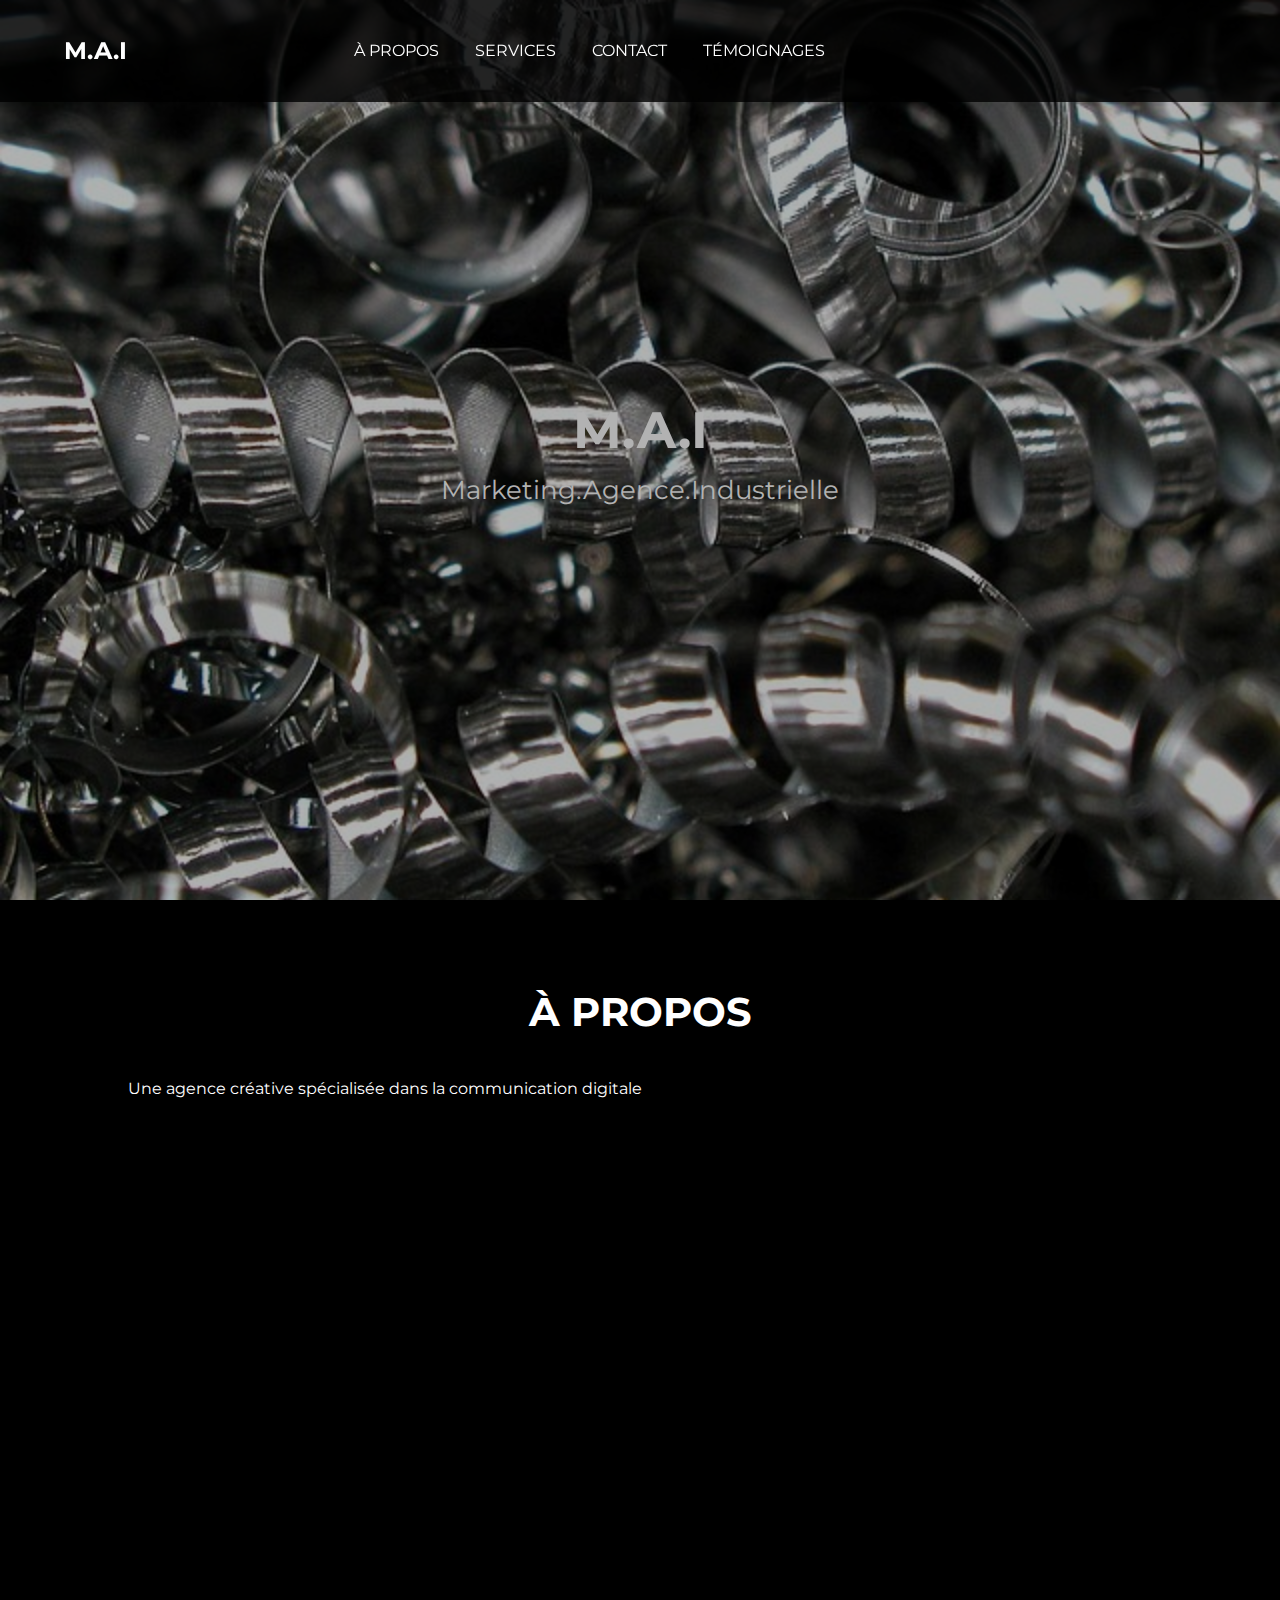
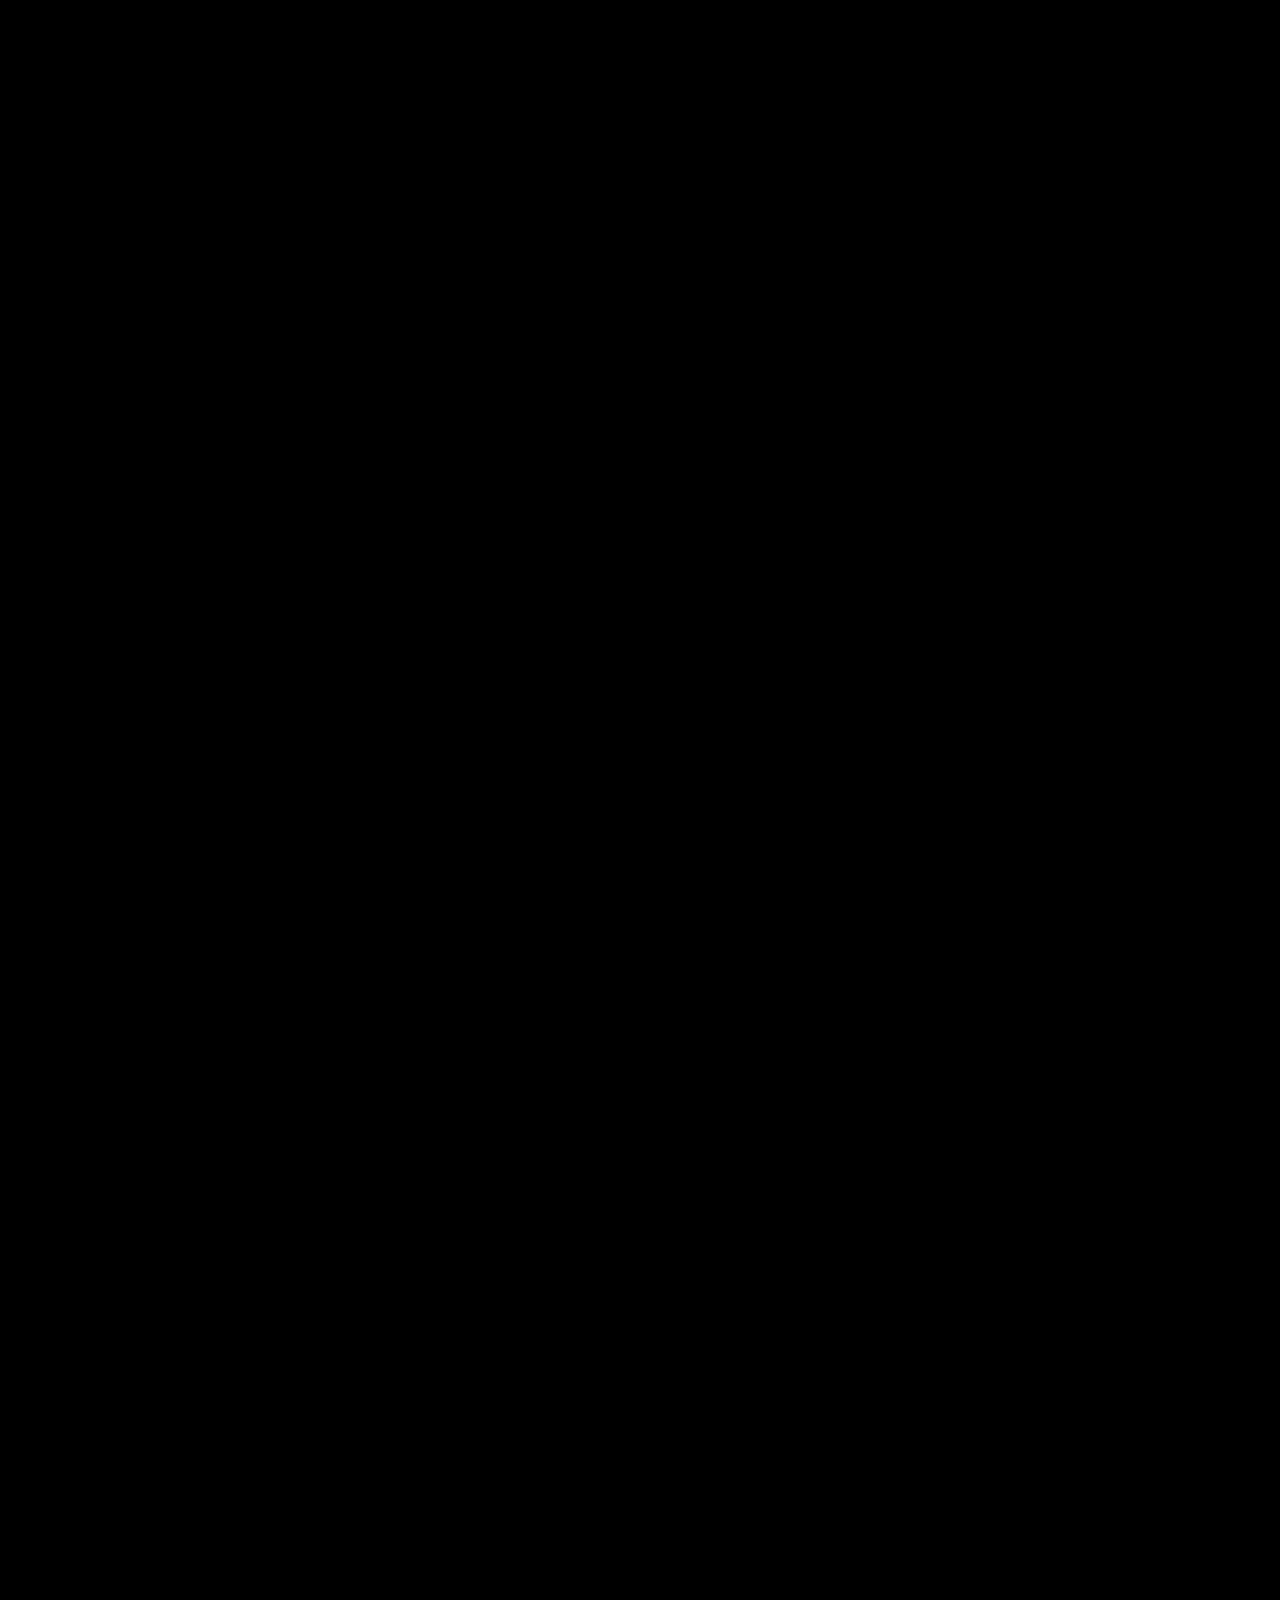
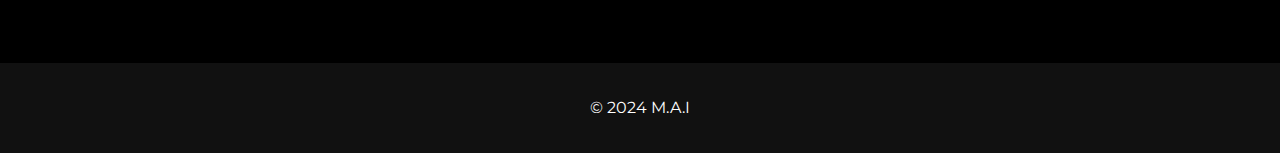
<file: index.html>
<!DOCTYPE html>
<html lang="fr">
<head>
    <meta charset="utf-8">
    <meta name="viewport" content="width=device-width, initial-scale=1">
    <title>M.A.I</title>
    <link rel="icon" type="image/png" href="logo mai.png">
    <link href="style.css" rel="stylesheet" type="text/css" />
    <link href="https://fonts.googleapis.com/css2?family=Montserrat:wght@400;700&display=swap" rel="stylesheet">
</head>
<body>
    <header>
        <nav>
            <div class="logo">M.A.I</div>
            <div class="nav-links">
                <a href="#about">À PROPOS</a>
                <a href="#services">SERVICES</a>
                <a href="#contact">CONTACT</a>
                <a href="#temoignages">TÉMOIGNAGES </a>
</div>
<div class="g_id_signin"></div>
</div>
<div class="g_id_signin"></div>
            </div>
        </nav>
    </header>
    
    <main>
        <section class="section-background">
            <h1>M.A.I</h1>
            <p>Marketing.Agence.Industrielle</p>
        </section>


        <section id="about" class="about">
            <h2>À PROPOS</h2>
            <p>Une agence créative spécialisée dans la communication digitale</p>
        </section>

        <section id="services" class="services section-background1">
            <h2>NOS SERVICES</h2>
            <div class="service-grid">
                <a href="#contact">
                <div class="service-item">
                    <h3>Web Design</h3>
                </div>
                </a>
                <a href="#contact">
                <div class="service-item">
                    <h3>Social Media</h3>
                </div>
                </a>
                <a href="#contact">
                <div class="service-item">
                    <h3>Tunnel de vente</h3>
                </div>
                </a>
            </div>
        </section>

        <section id="contact" class="contact section-background2">
            <h2>CONTACT</h2>
                        <form action="https://formsubmit.co/56cd1ae4b532268793ed42ed5230ebfd" method="POST">
                <!-- Redirections pour GitHub Pages -->
                <input type="hidden" name="_next" value="https://MAIaccompagnement.github.io/Smma-site/thanks.html">
                <input type="hidden" name="_subject" value="Nouveau message de M.A.I">
                <input type="hidden" name="_template" value="box">
                <input type="text" name="name" placeholder="Nom" required>
                <input type="email" name="email" placeholder="Email" required>
                <input type="tel" name="phone" placeholder="Téléphone" required>
                <textarea name="message" placeholder="Message" required></textarea>
                <button type="submit">ENVOYER</button>
                        </form>
        </section>
        <section id="temoignages">
            <h2>TÉMOIGNAGES</h2>
            <p>Pas encore de témoignages </p>
        </section>
    </main>

    <footer>
        <p>© 2024 M.A.I</p>
    </footer>

    <script src="script.js"></script>
</body>
</html>
</file>
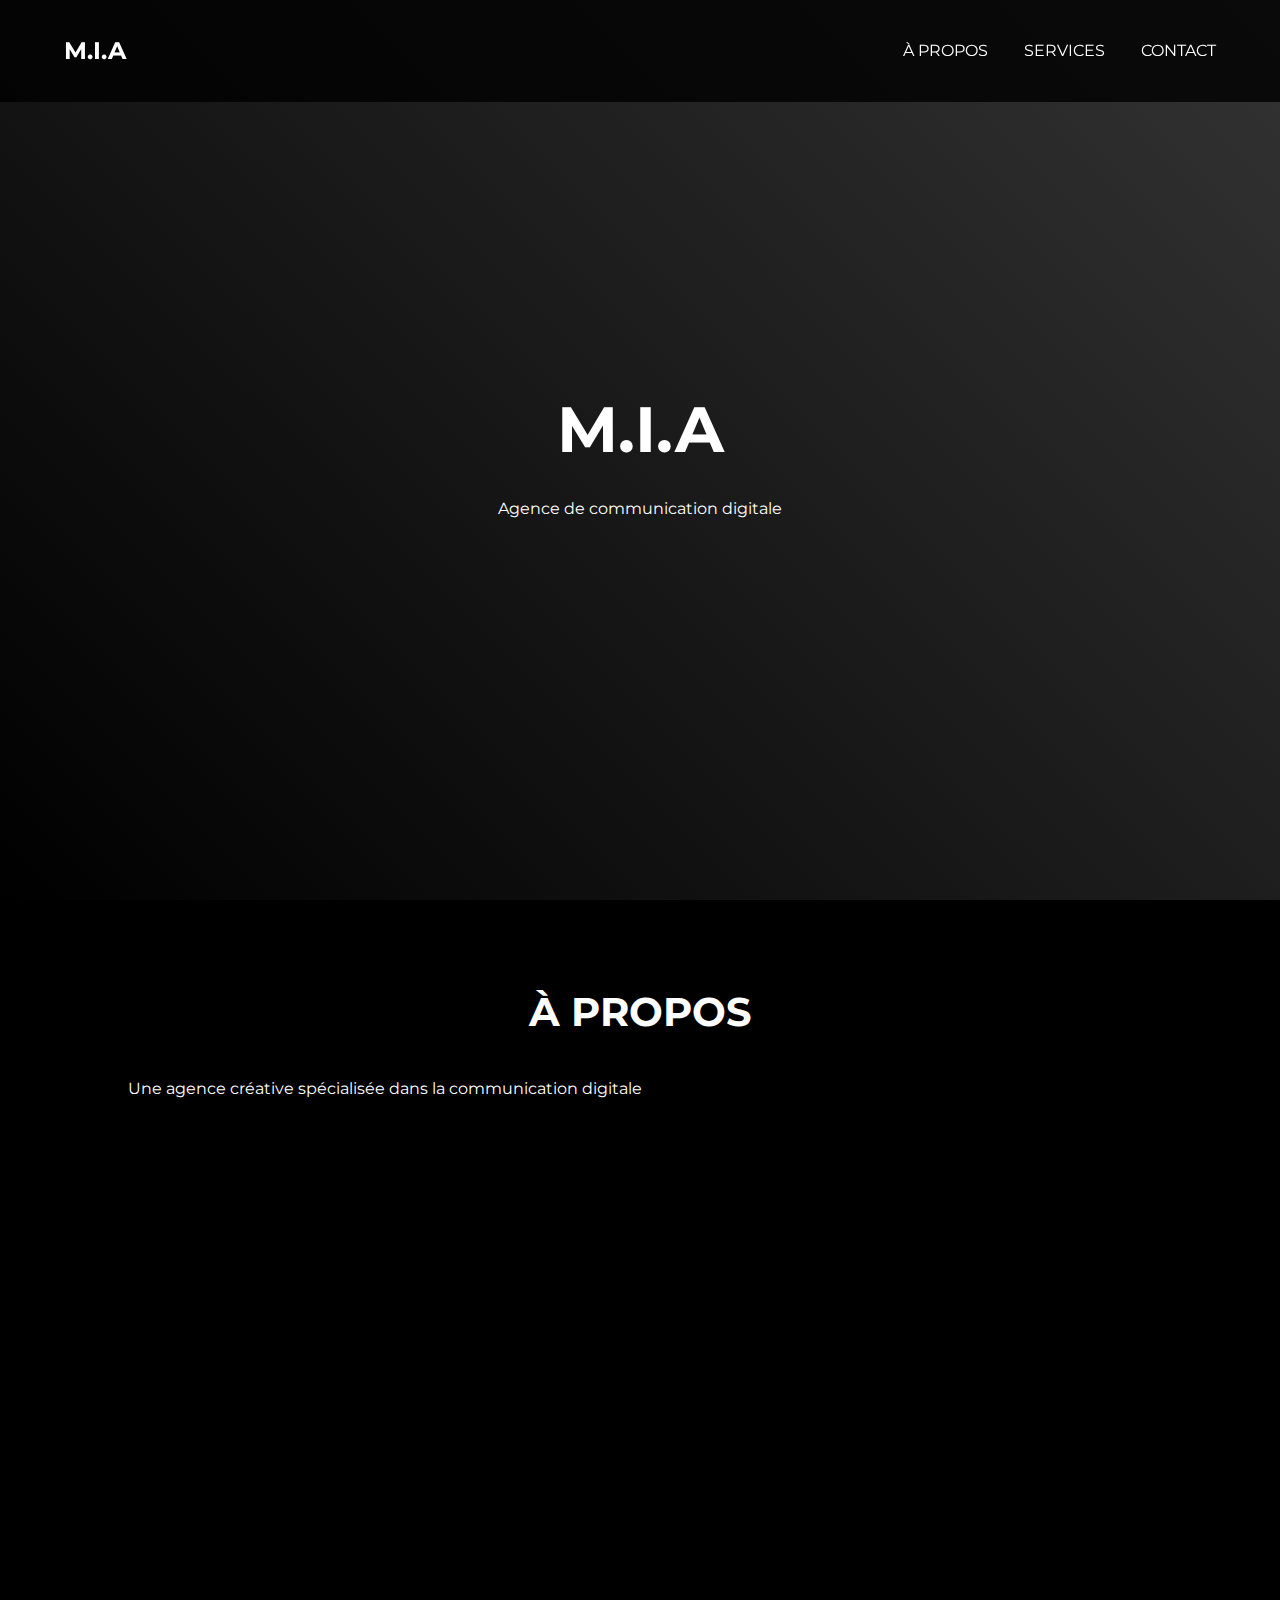
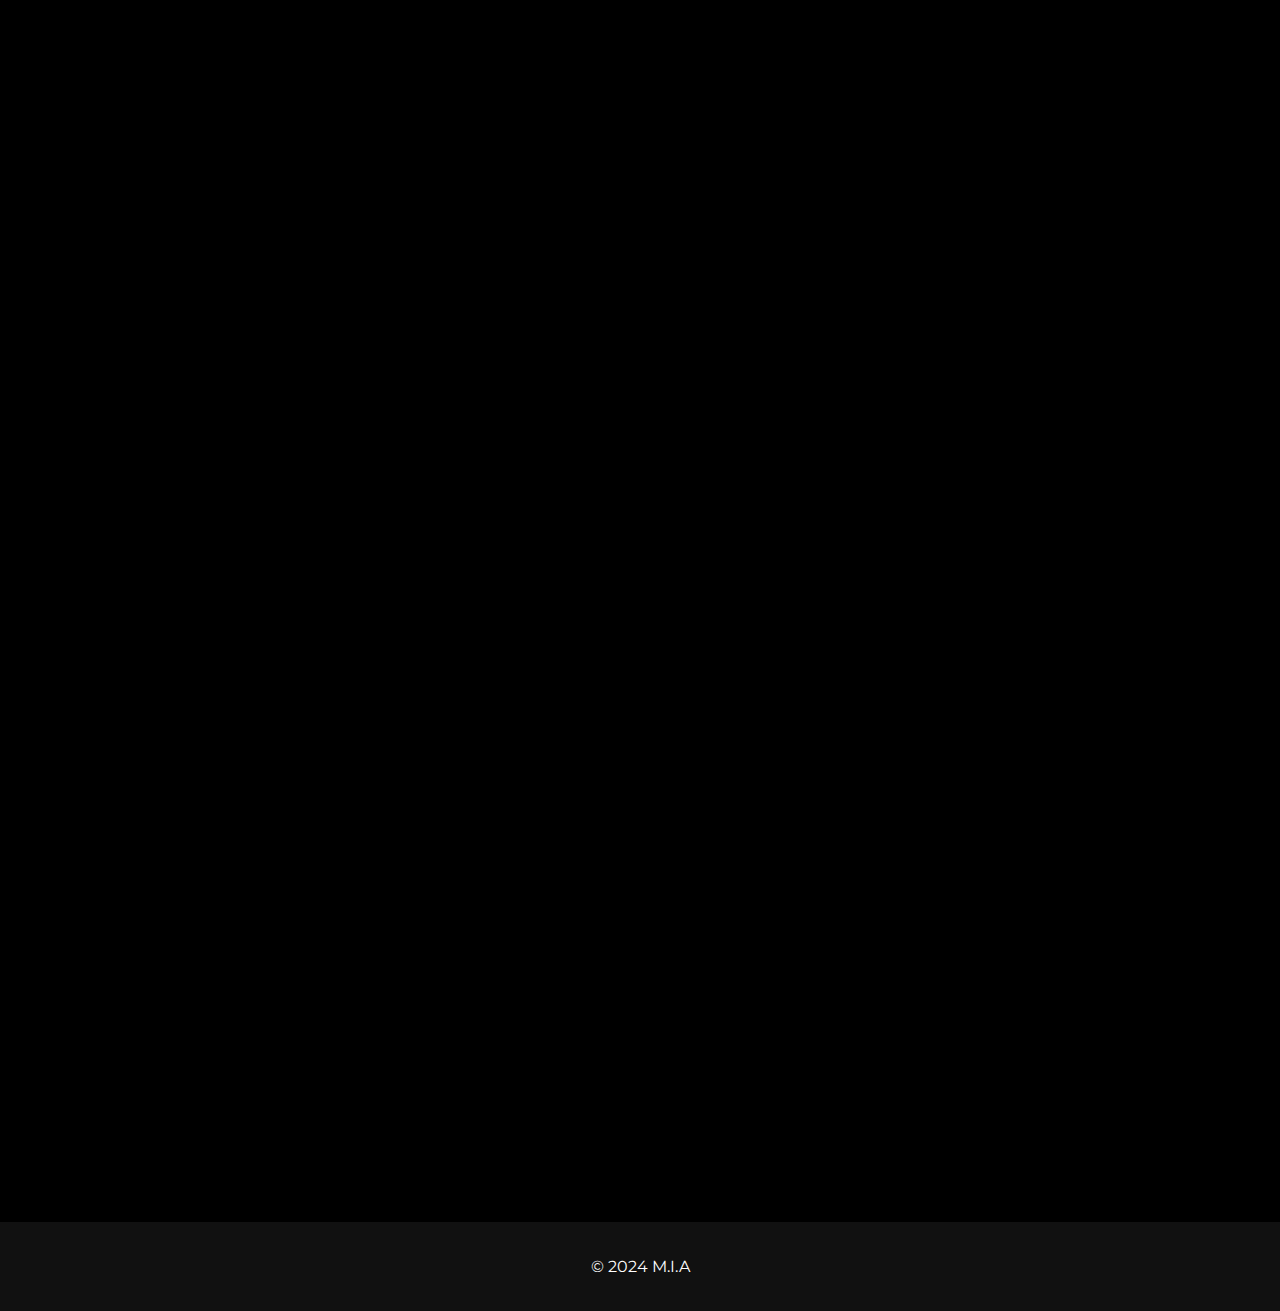
<file: index (copy).html>
<!DOCTYPE html>
<html lang="fr">
<head>
    <meta charset="utf-8">
    <meta name="viewport" content="width=device-width, initial-scale=1">
    <title>M.I.A</title>
    <link href="style.css" rel="stylesheet" type="text/css" />
    <link href="https://fonts.googleapis.com/css2?family=Montserrat:wght@400;700&display=swap" rel="stylesheet">
</head>
<body>
    <header>
        <nav>
            <div class="logo">M.I.A</div>
            <div class="nav-links">
                <a href="#about">À PROPOS</a>
                <a href="#services">SERVICES</a>
                <a href="#contact">CONTACT</a>
            </div>
        </nav>
    </header>
    
    <main>
        <section class="hero">
            <h1>M.I.A</h1>
            <p>Agence de communication digitale</p>
        </section>

        <section id="about" class="about">
            <h2>À PROPOS</h2>
            <p>Une agence créative spécialisée dans la communication digitale</p>
        </section>

        <section id="services" class="services">
            <h2>NOS SERVICES</h2>
            <div class="service-grid">
                <div class="service-item">
                    <h3>Stratégie Digitale</h3>
                </div>
                <div class="service-item">
                    <h3>Web Design</h3>
                </div>
                <div class="service-item">
                    <h3>Social Media</h3>
                </div>
            </div>
        </section>

        <section id="comments" class="comments">
            <h2>COMMENTAIRES</h2>
            <div class="comments-container">
                <form id="comment-form">
                    <textarea placeholder="Votre commentaire"></textarea>
                    <button type="submit">PUBLIER</button>
                </form>
                <div id="comments-list"></div>
            </div>
        </section>

        <section id="account" class="account">
            <h2>MON COMPTE</h2>
            <div class="account-container">
                <form id="login-form">
                    <input type="email" placeholder="Email" required>
                    <input type="password" placeholder="Mot de passe" required>
                    <button type="submit">SE CONNECTER</button>
                </form>
                <p class="account-switch">Pas encore de compte ? <a href="#" id="register-switch">S'inscrire</a></p>
            </div>
        </section>

        <section id="contact" class="contact">
            <h2>CONTACT</h2>
            <form>
                <input type="text" placeholder="Nom">
                <input type="email" placeholder="Email">
                <textarea placeholder="Message"></textarea>
                <button type="submit">ENVOYER</button>
            </form>
        </section>
    </main>

    <footer>
        <p>© 2024 M.I.A</p>
    </footer>

    <script src="script.js"></script>
</body>
</html>
</file>
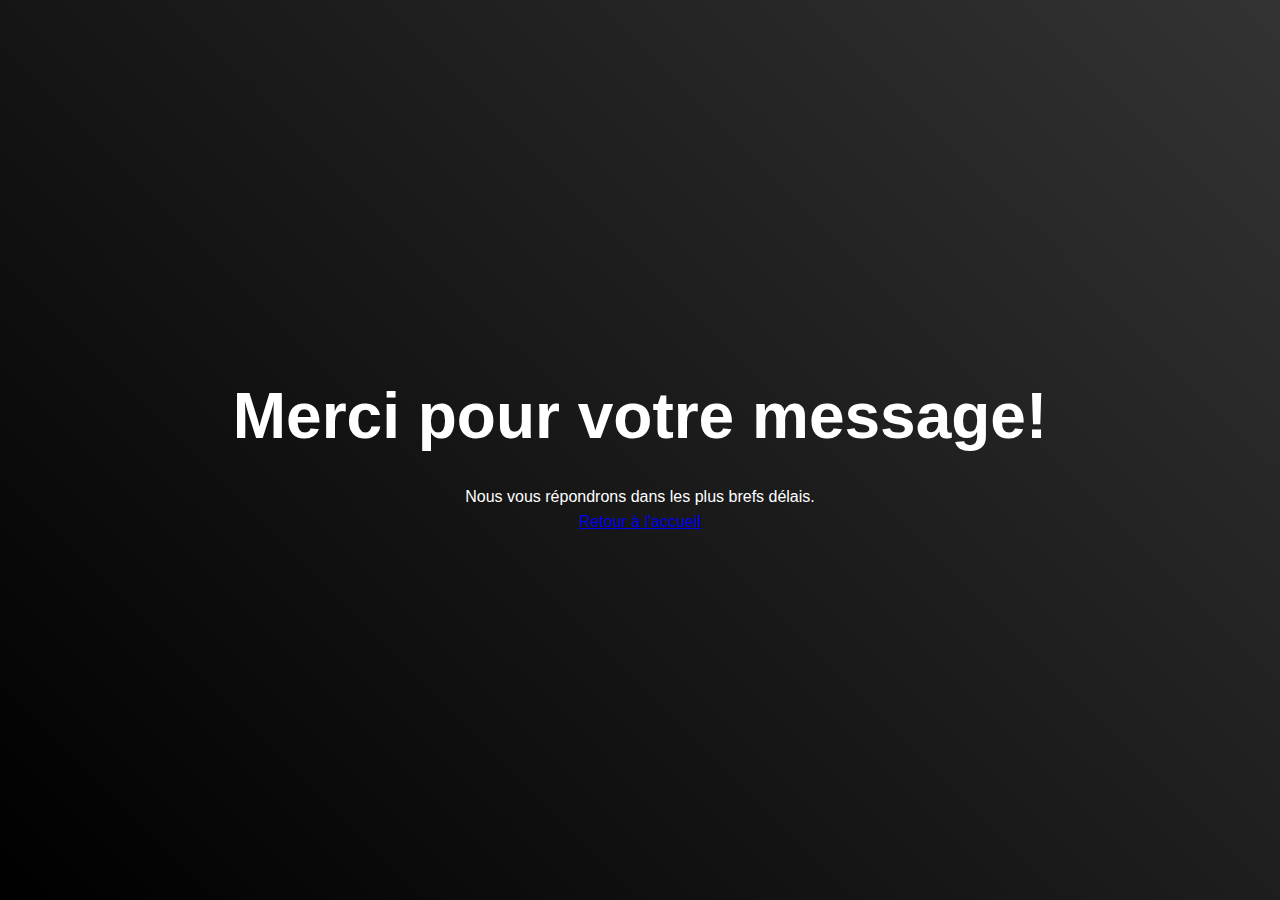
<file: thanks.html>
<!DOCTYPE html>
<html lang="fr">
<head>
    <meta charset="utf-8">
    <meta name="viewport" content="width=device-width, initial-scale=1">
    <title>Merci - M.A.I</title>
    <link href="style.css" rel="stylesheet" type="text/css" />
</head>
<body>
    <div class="hero">
        <h1>Merci pour votre message!</h1>
        <p>Nous vous répondrons dans les plus brefs délais.</p>
        <a href="index.html" class="btn">Retour à l'accueil</a>
    </div>
</body>
</html>
</file>
<file: style.css>
* {
    margin: 0;
    padding: 0;
    box-sizing: border-box;
}

body {
    font-family: 'Montserrat', sans-serif;
    background: #000;
    color: #fff;
    line-height: 1.6;
}

nav {
    display: flex;
    justify-content: space-between;
    align-items: center;
    padding: 2rem 5%;
    position: fixed;
    width: 100%;
    z-index: 1000;
    background: rgba(0,0,0,0.8);
}

.logo {
    font-size: 1.5rem;
    font-weight: bold;
}

.nav-links a {
    color: #fff;
    text-decoration: none;
    margin-left: 2rem;
    transition: color 0.3s ease;
}

.nav-links a:hover {
    color: #888;
}

.hero {
    height: 100vh;
    display: flex;
    flex-direction: column;
    justify-content: center;
    align-items: center;
    text-align: center;
    background: linear-gradient(45deg, #000, #333);
}

.hero h1 {
    font-size: 4rem;
    margin-bottom: 1rem;
}

section {
    padding: 5rem 10%;
}

.section-background {
    width: 100%; /* Prend toute la */
    background-image: url('copo.jpg'); /* Remplace par le chemin de ton image */
    background-size: cover; /* L'image s'ajuste pour couvrir la section */
    background-position: center; /* Centre l'image */
    background-repeat: no-repeat; /* Empêche la répétition */
    display: flex; /* Permet d'ajouter du contenu centré */
    align-items: center;
    justify-content: center;
    text-align: center;
    height: 100vh;
    flex-direction: column;
    color: white; /* Texte en blanc pour une meilleure lisibilité */
    font-size: 2vw;
}

.section-background1 {
    width: 100%; /* Prend toute la */
    background-image: url('20250406_123826.jpg'); /* Remplace par le chemin de ton image */
    background-size: cover; /* L'image s'ajuste pour couvrir la section */
    background-position: center; /* Centre l'image */
    background-repeat: no-repeat; /* Empêche la répétition */
    display: flex; /* Permet d'ajouter du contenu centré */
    align-items: center;
    justify-content: center;
    text-align: center;
    height: 100vh;
    flex-direction: column;
    color: white; /* Texte en blanc pour une meilleure lisibilité */
}
.section-background2 {
    width: 100%; /* Prend toute la */
    background-image: url('20250406_112750.jpg'); /* Remplace par le chemin de ton image */
    background-size: cover; /* L'image s'ajuste pour couvrir la section */
    background-position: center; /* Centre l'image */
    background-repeat: no-repeat; /* Empêche la répétition */
    display: flex; /* Permet d'ajouter du contenu centré */
    align-items: center;
    justify-content: center;
    text-align: center;
    height: 100vh;
    flex-direction: column;
    color: white; /* Texte en blanc pour une meilleure lisibilité */
}

.section-background::before {
    content: "";
    position: absolute;
    top: 0;
    left: 0;
    width: 100%;
    height: 100%;
    background: rgba(0, 0, 0, 0.3); /* Noir avec 50% d'opacité */
    z-index: 1;
}

h2 {
    font-size: 2.5rem;
    margin-bottom: 2rem;
    text-align: center;
}

.service-grid {
    display: grid;
    grid-template-columns: repeat(auto-fit, minmax(250px, 1fr));
    gap: 2rem;
    margin-top: 3rem;
}

.service-item {
    background: #111;
    padding: 2rem;
    text-align: center;
    transition: transform 0.3s ease;
}

.service-item:hover {
    transform: translateY(-10px);
}

.contact form {
    display: flex;
    flex-direction: column;
    max-width: 600px;
    margin: 0 auto;
}

input, textarea {
    margin: 0.5rem 0;
    padding: 1rem;
    background: #111;
    border: none;
    color: #fff;
}

button {
    padding: 1rem 2rem;
    background: #fff;
    color: #000;
    border: none;
    margin-top: 1rem;
    cursor: pointer;
    transition: background 0.3s ease;
}

button:hover {
    background: #888;
}

.comments-container, .account-container {
    max-width: 800px;
    margin: 0 auto;
}

#comment-form {
    margin-bottom: 2rem;
}

.comment {
    background: #111;
    padding: 1rem;
    margin-bottom: 1rem;
    border-radius: 4px;
}

.comment-header {
    display: flex;
    justify-content: space-between;
    margin-bottom: 0.5rem;
    font-size: 0.9rem;
    color: #888;
}

.account-container form {
    margin-bottom: 1rem;
}

.account-switch {
    text-align: center;
    font-size: 0.9rem;
}

.account-switch a {
    color: #fff;
    text-decoration: underline;
}

input[type="password"] {
    margin: 0.5rem 0;
    padding: 1rem;
    background: #111;
    border: none;
    color: #fff;
}

footer {
    text-align: center;
    padding: 2rem;
    background: #111;
}
.temoignage {
  background-color: #f9f9f9;
  padding: 15px;
  margin-bottom: 10px;
  border-radius: 8px;
  box-shadow: 0 1px 3px rgba(0,0,0,0.1);
}
.temoignage strong {
  color: #333;
  font-size: 1.1em;
}

@media (max-width: 768px) {
    nav {
        flex-direction: column;
        text-align: center;
    }
    
    .nav-links {
        margin-top: 1rem;
    }
    
    .nav-links a {
        margin: 0 1rem;
    }
    
    .hero h1 {
        font-size: 3rem;
    }
}
</file>
